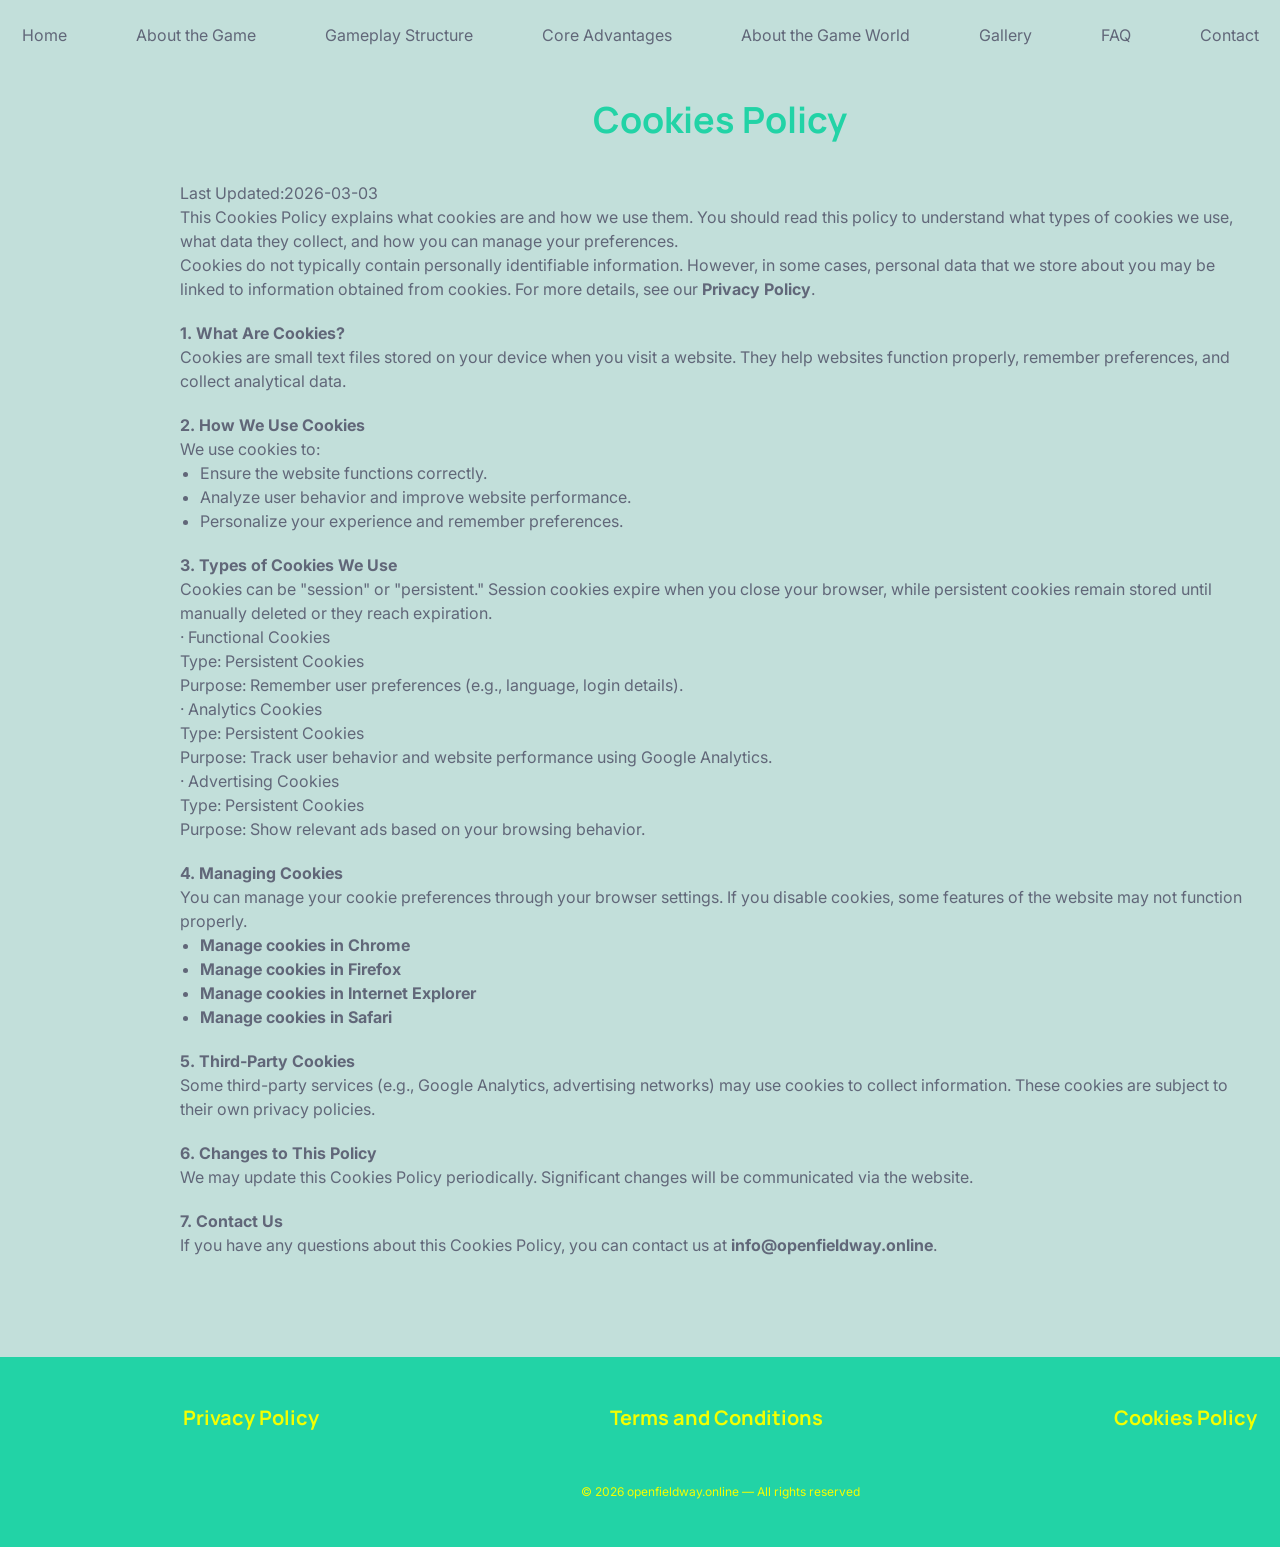
<file: cookies.html>
<!doctype html>
<html lang="en">
  <head>
    <meta charset="UTF-8" />
    <meta name="viewport" content="width=device-width, initial-scale=1.0" />

    <title>Cookies Policy</title>
    <link rel="icon" href="img/Image 500.png" />

    <link rel="stylesheet" type="text/css" href="slick/slick.css" />
    <link rel="stylesheet" href="css/main.css" />
  </head>

  <body>
    <header class="o-t-header">
      <div class="o-t-header-background"></div>
      <nav class="o-t-navigation">
        <ul class="o-t-navigation-list">
          <li class="o-t-navigation-item">
            <a href="/" class="o-t-navigation-link">Home</a>
          </li>
          <li class="o-t-navigation-item">
            <a href="/#about" class="o-t-navigation-link">About the Game</a>
          </li>
          <li class="o-t-navigation-item">
            <a href="/#why" class="o-t-navigation-link">Gameplay Structure</a>
          </li>
          <li class="o-t-navigation-item">
            <a href="/#uniqueness" class="o-t-navigation-link"
              >Core Advantages</a
            >
          </li>

          <li class="o-t-navigation-item">
            <a href="/#how" class="o-t-navigation-link">About the Game World</a>
          </li>

          <li class="o-t-navigation-item">
            <a href="/#gallery" class="o-t-navigation-link">Gallery</a>
          </li>
          <li class="o-t-navigation-item">
            <a href="/#faq" class="o-t-navigation-link">FAQ</a>
          </li>

          <li class="o-t-navigation-item">
            <a href="/#features" class="o-t-navigation-link">Contact</a>
          </li>
        </ul>

        <div class="o-t-header-button-wrapper">
          <a href="/" class="o-t-policy-terms-header-icon-menu"> </a>

          <button type="button" class="o-t-header-icon-button" data-menu-button>
            <svg
              class="o-t-header-icon o-t-header-icon-menu"
              width="48"
              height="48"
              viewBox="0 0 48 48"
              fill="none"
              xmlns="http://www.w3.org/2000/svg"
            >
              <path
                d="M6 36V33H42V36H6ZM6 25.5V22.5H42V25.5H6ZM6 15V12H42V15H6Z"
                fill="#616779"
              />
            </svg>

            <svg
              class="o-t-header-icon o-t-header-icon-close"
              width="48"
              height="48"
              viewBox="0 0 48 48"
              fill="none"
              xmlns="http://www.w3.org/2000/svg"
            >
              <path
                d="M12.8 38L10 35.2L21.2 24L10 12.8L12.8 10L24 21.2L35.2 10L38 12.8L26.8 24L38 35.2L35.2 38L24 26.8L12.8 38Z"
                fill="#22D3A6"
              />
            </svg>
          </button>
        </div>
      </nav>
    </header>

    <main>
      <section>
        <div class="o-t-policy-terms-container">
          <h1>Cookies Policy</h1>

          <p>Last Updated:2026-03-03</p>

          <p>
            This Cookies Policy explains what cookies are and how we use them.
            You should read this policy to understand what types of cookies we
            use, what data they collect, and how you can manage your
            preferences. <br />
            Cookies do not typically contain personally identifiable
            information. However, in some cases, personal data that we store
            about you may be linked to information obtained from cookies. For
            more details, see our
            <a class="o-t-email-link" href="/policy.html">Privacy Policy</a>.
          </p>

          <h2>1. What Are Cookies?</h2>

          <p>
            Cookies are small text files stored on your device when you visit a
            website. They help websites function properly, remember preferences,
            and collect analytical data.
          </p>
          <h2>2. How We Use Cookies</h2>
          <p>We use cookies to:</p>
          <ul>
            <li>Ensure the website functions correctly.</li>
            <li>Analyze user behavior and improve website performance.</li>
            <li>Personalize your experience and remember preferences.</li>
          </ul>
          <h2>3. Types of Cookies We Use</h2>

          <p>
            Cookies can be "session" or "persistent." Session cookies expire
            when you close your browser, while persistent cookies remain stored
            until manually deleted or they reach expiration.
          </p>

          <p>· Functional Cookies</p>
          <p>Type: Persistent Cookies</p>
          <p>
            Purpose: Remember user preferences (e.g., language, login details).
          </p>

          <p>· Analytics Cookies</p>
          <p>Type: Persistent Cookies</p>
          <p>
            Purpose: Track user behavior and website performance using Google
            Analytics.
          </p>

          <p>· Advertising Cookies</p>
          <p>Type: Persistent Cookies</p>
          <p>Purpose: Show relevant ads based on your browsing behavior.</p>

          <h2>4. Managing Cookies</h2>
          <p>
            You can manage your cookie preferences through your browser
            settings. If you disable cookies, some features of the website may
            not function properly.
          </p>
          <ul>
            <li>
              <a
                class="o-t-email-link"
                href="https://support.google.com/accounts/answer/32050"
                target="_blank"
                rel=""
                >Manage cookies in Chrome
              </a>
            </li>

            <li>
              <a
                class="o-t-email-link"
                href="https://support.mozilla.org/en-US/kb/clear-cookies-and-site-data-firefox?redirectslug=delete-cookies-remove-info-websites-stored&redirectlocale=en-US"
                target="_blank"
                rel=""
              >
                Manage cookies in Firefox
              </a>
            </li>
            <li>
              <a
                class="o-t-email-link"
                href="https://support.microsoft.com/uk-ua/topic/%D0%B2%D0%B8%D0%B4%D0%B0%D0%BB%D0%B5%D0%BD%D0%BD%D1%8F-%D1%84%D0%B0%D0%B9%D0%BB%D1%96%D0%B2-cookie-%D0%B2-%D0%B1%D1%80%D0%B0%D1%83%D0%B7%D0%B5%D1%80%D1%96-internet-explorer-bca9446f-d873-78de-77ba-d42645fa52fc"
                target="_blank"
                rel=""
              >
                Manage cookies in Internet Explorer
              </a>
            </li>
            <li>
              <a
                class="o-t-email-link"
                href="https://support.apple.com/uk-ua/guide/safari/sfri11471/mac"
                target="_blank"
                rel=""
              >
                Manage cookies in Safari
              </a>
            </li>
          </ul>
          <h2>5. Third-Party Cookies</h2>
          <p>
            Some third-party services (e.g., Google Analytics, advertising
            networks) may use cookies to collect information. These cookies are
            subject to their own privacy policies.
          </p>
          <h2>6. Changes to This Policy</h2>
          <p>
            We may update this Cookies Policy periodically. Significant changes
            will be communicated via the website.
          </p>

          <h2>7. Contact Us</h2>
          <p>
            If you have any questions about this Cookies Policy, you can contact
            us at
            <a class="o-t-email-link" href="mailto:info@openfieldway.online"
              >info@openfieldway.online</a
            >.
          </p>
        </div>
      </section>
    </main>
    <footer class="o-t-footer" style="margin: auto; background: #22d3a6">
      <div class="o-t-footer-container">
        <div class="o-t-footer-wrapper">
          <a class="o-t-footer-text" href="/policy.html">Privacy Policy</a>
          <a class="o-t-footer-text" href="/terms.html"
            >Terms and Conditions
          </a>
          <a class="o-t-footer-text" href="/cookies.html">Cookies Policy</a>
        </div>
        <p class="o-t-footer-copyright">
          © 2026 openfieldway.online — All rights reserved
        </p>
      </div>
    </footer>
    <script src="js/mobile-menu.js"></script>
  </body>
</html>
</file>
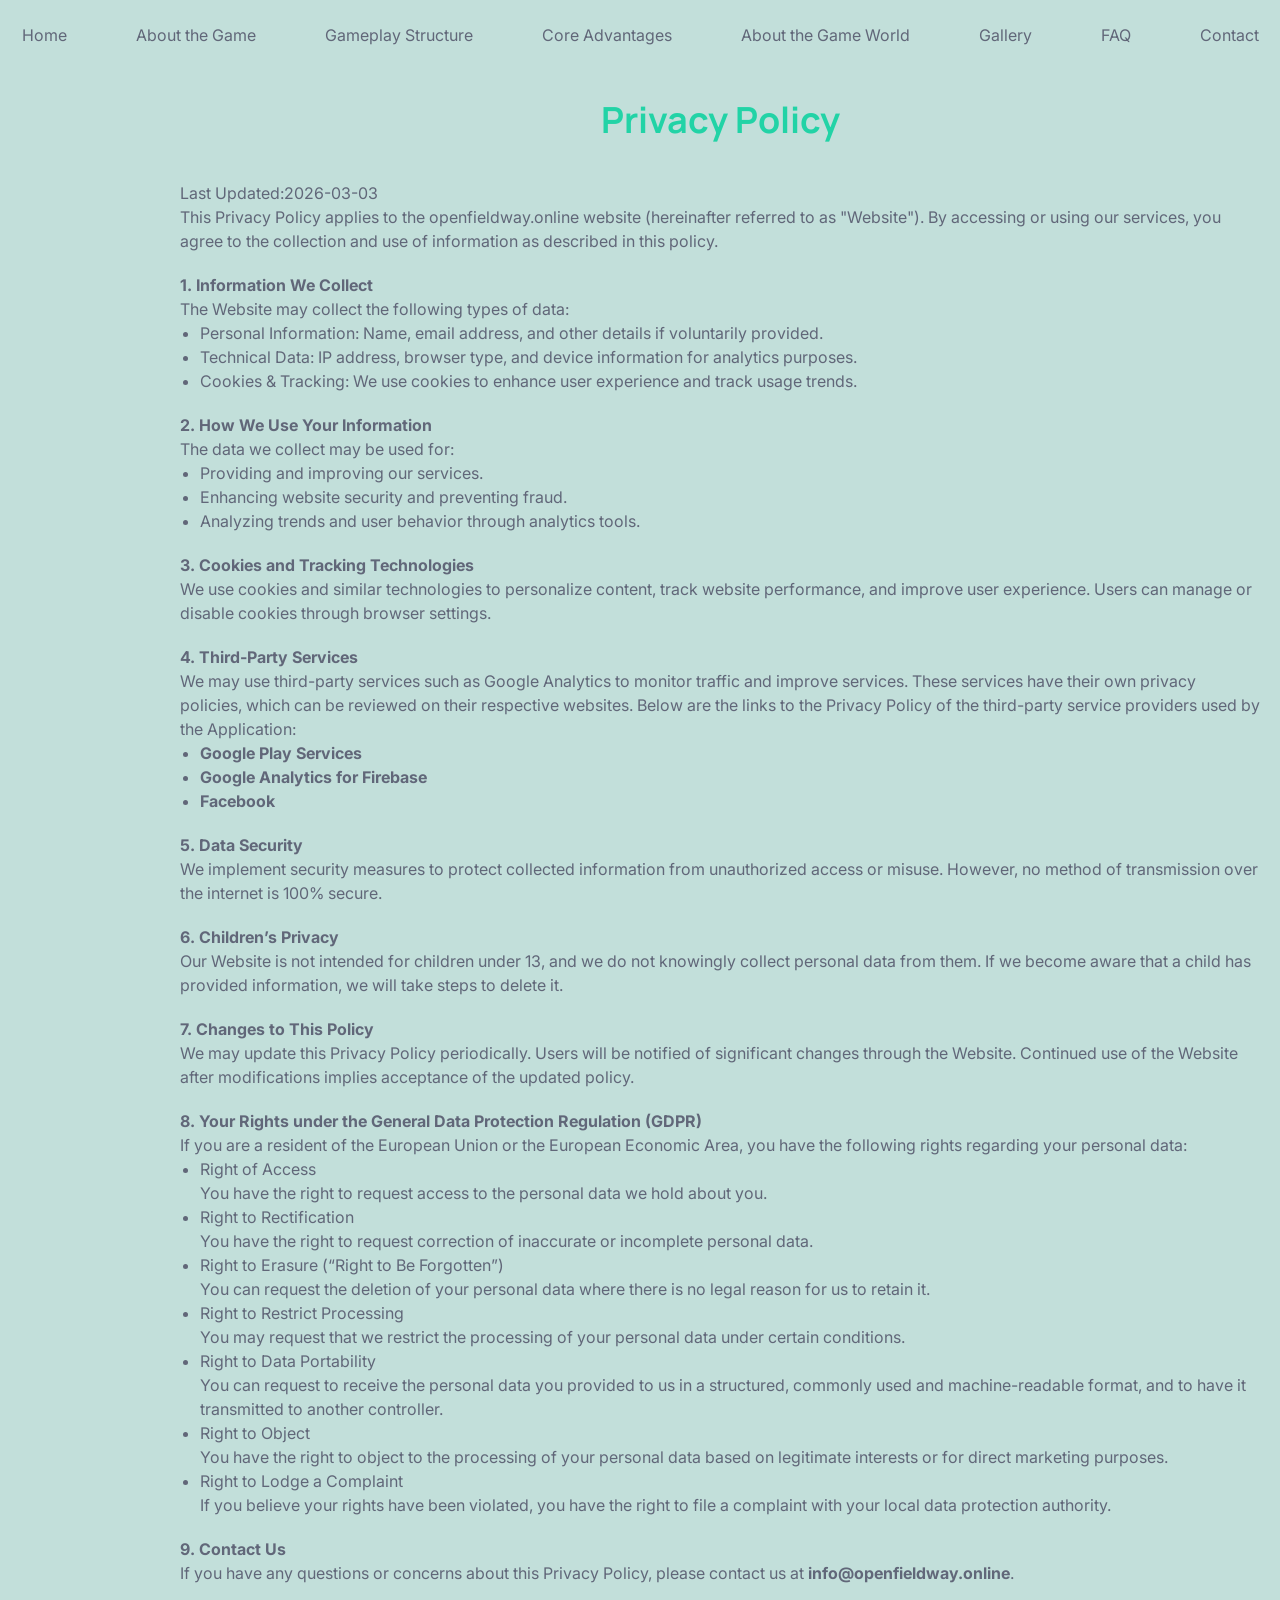
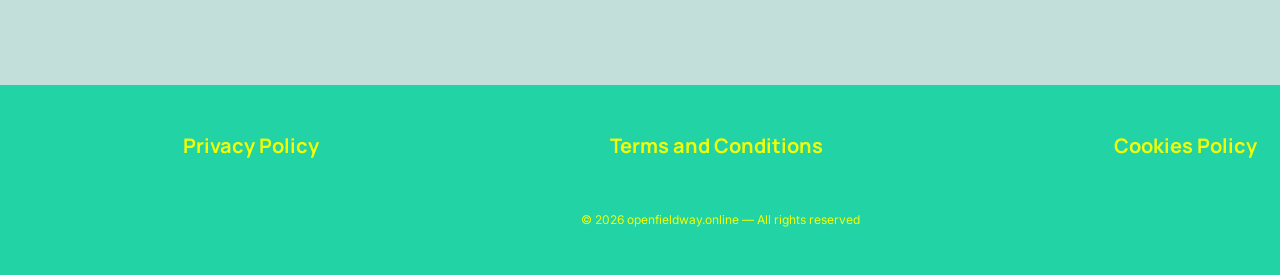
<file: policy.html>
<!doctype html>
<html lang="en">
  <head>
    <meta charset="UTF-8" />
    <meta name="viewport" content="width=device-width, initial-scale=1.0" />

    <title>Privacy Policy</title>
    <link rel="icon" href="img/Image 500.png" />

    <link rel="stylesheet" type="text/css" href="slick/slick.css" />
    <link rel="stylesheet" href="css/main.css" />
  </head>

  <body>
    <header class="o-t-header">
      <div class="o-t-header-background"></div>
      <nav class="o-t-navigation">
        <ul class="o-t-navigation-list">
          <li class="o-t-navigation-item">
            <a href="/" class="o-t-navigation-link">Home</a>
          </li>
          <li class="o-t-navigation-item">
            <a href="/#about" class="o-t-navigation-link">About the Game</a>
          </li>
          <li class="o-t-navigation-item">
            <a href="/#why" class="o-t-navigation-link">Gameplay Structure</a>
          </li>
          <li class="o-t-navigation-item">
            <a href="/#uniqueness" class="o-t-navigation-link"
              >Core Advantages</a
            >
          </li>

          <li class="o-t-navigation-item">
            <a href="/#how" class="o-t-navigation-link">About the Game World</a>
          </li>

          <li class="o-t-navigation-item">
            <a href="/#gallery" class="o-t-navigation-link">Gallery</a>
          </li>
          <li class="o-t-navigation-item">
            <a href="/#faq" class="o-t-navigation-link">FAQ</a>
          </li>

          <li class="o-t-navigation-item">
            <a href="/#features" class="o-t-navigation-link">Contact</a>
          </li>
        </ul>

        <div class="o-t-header-button-wrapper">
          <a href="/" class="o-t-policy-terms-header-icon-menu"> </a>

          <button type="button" class="o-t-header-icon-button" data-menu-button>
            <svg
              class="o-t-header-icon o-t-header-icon-menu"
              width="48"
              height="48"
              viewBox="0 0 48 48"
              fill="none"
              xmlns="http://www.w3.org/2000/svg"
            >
              <path
                d="M6 36V33H42V36H6ZM6 25.5V22.5H42V25.5H6ZM6 15V12H42V15H6Z"
                fill="#616779"
              />
            </svg>

            <svg
              class="o-t-header-icon o-t-header-icon-close"
              width="48"
              height="48"
              viewBox="0 0 48 48"
              fill="none"
              xmlns="http://www.w3.org/2000/svg"
            >
              <path
                d="M12.8 38L10 35.2L21.2 24L10 12.8L12.8 10L24 21.2L35.2 10L38 12.8L26.8 24L38 35.2L35.2 38L24 26.8L12.8 38Z"
                fill="#22D3A6"
              />
            </svg>
          </button>
        </div>
      </nav>
    </header>

    <main>
      <section>
        <div class="o-t-policy-terms-container">
          <h1>Privacy Policy</h1>

          <p>Last Updated:2026-03-03</p>
          <p>
            This Privacy Policy applies to the openfieldway.online website
            (hereinafter referred to as "Website"). By accessing or using our
            services, you agree to the collection and use of information as
            described in this policy.
          </p>
          <h2>1. Information We Collect</h2>
          <p>The Website may collect the following types of data:</p>

          <ul>
            <li>
              Personal Information: Name, email address, and other details if
              voluntarily provided.
            </li>
            <li>
              Technical Data: IP address, browser type, and device information
              for analytics purposes.
            </li>
            <li>
              Cookies & Tracking: We use cookies to enhance user experience and
              track usage trends.
            </li>
          </ul>
          <h2>2. How We Use Your Information</h2>
          <p>The data we collect may be used for:</p>
          <ul>
            <li>Providing and improving our services.</li>
            <li>Enhancing website security and preventing fraud.</li>
            <li>Analyzing trends and user behavior through analytics tools.</li>
          </ul>
          <h2>3. Cookies and Tracking Technologies</h2>
          <p>
            We use cookies and similar technologies to personalize content,
            track website performance, and improve user experience. Users can
            manage or disable cookies through browser settings.
          </p>
          <h2>4. Third-Party Services</h2>
          <p>
            We may use third-party services such as Google Analytics to monitor
            traffic and improve services. These services have their own privacy
            policies, which can be reviewed on their respective websites. Below
            are the links to the Privacy Policy of the third-party service
            providers used by the Application:
          </p>
          <ul>
            <li>
              <a
                class="o-t-email-link"
                href="https://policies.google.com/privacy"
                target="_blank"
                rel=""
                >Google Play Services
              </a>
            </li>
            <li>
              <a
                class="o-t-email-link"
                href="https://firebase.google.com/support/privacy"
                target="_blank"
                rel=""
                >Google Analytics for Firebase
              </a>
            </li>
            <li>
              <a
                class="o-t-email-link"
                href="https://www.facebook.com/about/privacy/update/printable"
                target="_blank"
                rel=""
                >Facebook
              </a>
            </li>
          </ul>
          <h2>5. Data Security</h2>

          <p>
            We implement security measures to protect collected information from
            unauthorized access or misuse. However, no method of transmission
            over the internet is 100% secure.
          </p>

          <h2>6. Children’s Privacy</h2>
          <p>
            Our Website is not intended for children under 13, and we do not
            knowingly collect personal data from them. If we become aware that a
            child has provided information, we will take steps to delete it.
          </p>

          <h2>7. Changes to This Policy</h2>
          <p>
            We may update this Privacy Policy periodically. Users will be
            notified of significant changes through the Website. Continued use
            of the Website after modifications implies acceptance of the updated
            policy.
          </p>
          <h2>
            8. Your Rights under the General Data Protection Regulation (GDPR)
          </h2>
          <p>
            If you are a resident of the European Union or the European Economic
            Area, you have the following rights regarding your personal data:
          </p>
          <ul>
            <li>
              Right of Access <br />
              You have the right to request access to the personal data we hold
              about you.
            </li>
            <li>
              Right to Rectification <br />
              You have the right to request correction of inaccurate or
              incomplete personal data.
            </li>
            <li>
              Right to Erasure (“Right to Be Forgotten”) <br />
              You can request the deletion of your personal data where there is
              no legal reason for us to retain it.
            </li>
            <li>
              Right to Restrict Processing <br />
              You may request that we restrict the processing of your personal
              data under certain conditions.
            </li>
            <li>
              Right to Data Portability <br />You can request to receive the
              personal data you provided to us in a structured, commonly used
              and machine-readable format, and to have it transmitted to another
              controller.
            </li>
            <li>
              Right to Object <br />
              You have the right to object to the processing of your personal
              data based on legitimate interests or for direct marketing
              purposes.
            </li>
            <li>
              Right to Lodge a Complaint <br />
              If you believe your rights have been violated, you have the right
              to file a complaint with your local data protection authority.
            </li>
          </ul>

          <h2>9. Contact Us</h2>

          <p>
            If you have any questions or concerns about this Privacy Policy,
            please contact us at
            <a class="o-t-email-link" href="mailto:info@openfieldway.online"
              >info@openfieldway.online</a
            >.
          </p>
        </div>
      </section>
    </main>

    <footer class="o-t-footer" style="margin: auto; background: #22d3a6">
      <div class="o-t-footer-container">
        <div class="o-t-footer-wrapper">
          <a class="o-t-footer-text" href="/policy.html">Privacy Policy</a>
          <a class="o-t-footer-text" href="/terms.html"
            >Terms and Conditions
          </a>
          <a class="o-t-footer-text" href="/cookies.html">Cookies Policy</a>
        </div>
        <p class="o-t-footer-copyright">
          © 2026 openfieldway.online — All rights reserved
        </p>
      </div>
    </footer>
    <script src="js/mobile-menu.js"></script>
  </body>
</html>
</file>
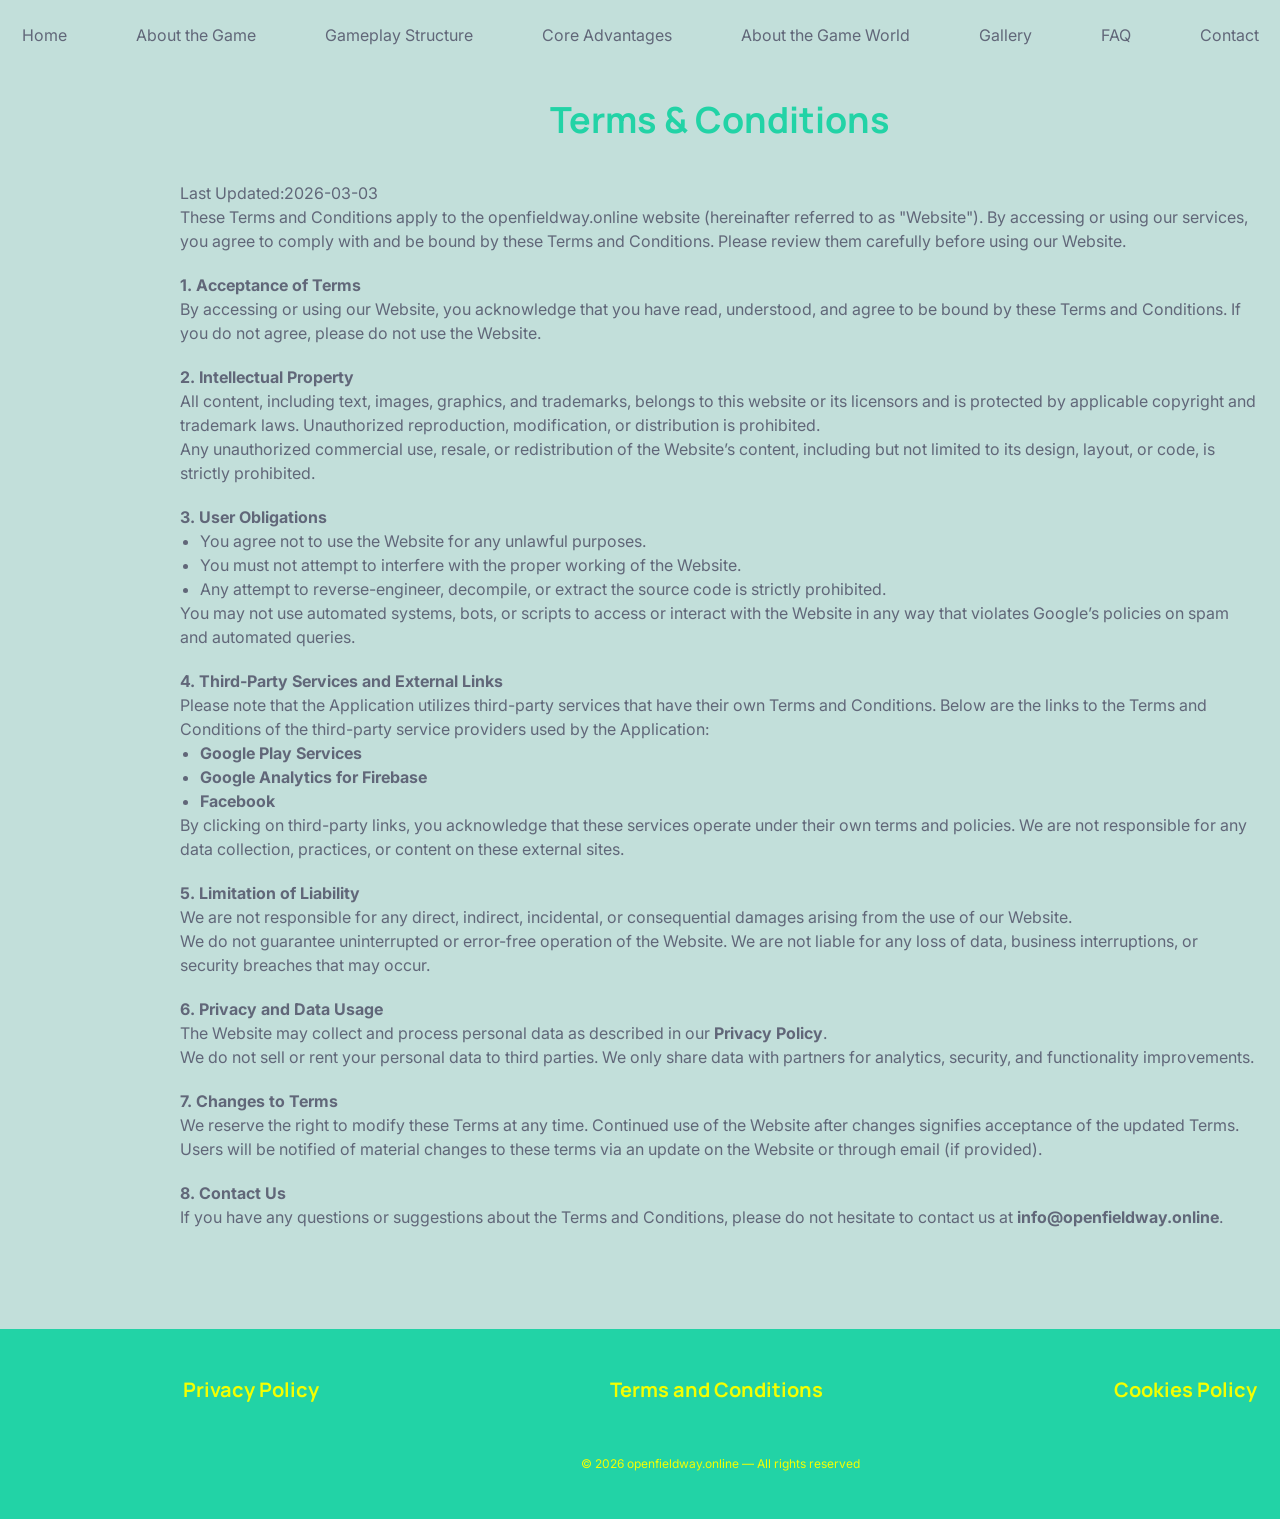
<file: terms.html>
<!doctype html>
<html lang="en">
  <head>
    <meta charset="UTF-8" />
    <meta name="viewport" content="width=device-width, initial-scale=1.0" />

    <title>Terms and Conditions</title>
    <link rel="icon" href="img/Image 500.png" />

    <link rel="stylesheet" type="text/css" href="slick/slick.css" />
    <link rel="stylesheet" href="css/main.css" />
  </head>

  <body>
    <header class="o-t-header">
      <div class="o-t-header-background"></div>
      <nav class="o-t-navigation">
        <ul class="o-t-navigation-list">
          <li class="o-t-navigation-item">
            <a href="/" class="o-t-navigation-link">Home</a>
          </li>
          <li class="o-t-navigation-item">
            <a href="/#about" class="o-t-navigation-link">About the Game</a>
          </li>
          <li class="o-t-navigation-item">
            <a href="/#why" class="o-t-navigation-link">Gameplay Structure</a>
          </li>
          <li class="o-t-navigation-item">
            <a href="/#uniqueness" class="o-t-navigation-link"
              >Core Advantages</a
            >
          </li>

          <li class="o-t-navigation-item">
            <a href="/#how" class="o-t-navigation-link">About the Game World</a>
          </li>

          <li class="o-t-navigation-item">
            <a href="/#gallery" class="o-t-navigation-link">Gallery</a>
          </li>
          <li class="o-t-navigation-item">
            <a href="/#faq" class="o-t-navigation-link">FAQ</a>
          </li>

          <li class="o-t-navigation-item">
            <a href="/#features" class="o-t-navigation-link">Contact</a>
          </li>
        </ul>

        <div class="o-t-header-button-wrapper">
          <a href="/" class="o-t-policy-terms-header-icon-menu"> </a>

          <button type="button" class="o-t-header-icon-button" data-menu-button>
            <svg
              class="o-t-header-icon o-t-header-icon-menu"
              width="48"
              height="48"
              viewBox="0 0 48 48"
              fill="none"
              xmlns="http://www.w3.org/2000/svg"
            >
              <path
                d="M6 36V33H42V36H6ZM6 25.5V22.5H42V25.5H6ZM6 15V12H42V15H6Z"
                fill="#616779"
              />
            </svg>

            <svg
              class="o-t-header-icon o-t-header-icon-close"
              width="48"
              height="48"
              viewBox="0 0 48 48"
              fill="none"
              xmlns="http://www.w3.org/2000/svg"
            >
              <path
                d="M12.8 38L10 35.2L21.2 24L10 12.8L12.8 10L24 21.2L35.2 10L38 12.8L26.8 24L38 35.2L35.2 38L24 26.8L12.8 38Z"
                fill="#22D3A6"
              />
            </svg>
          </button>
        </div>
      </nav>
    </header>
    <main>
      <section>
        <div class="o-t-policy-terms-container">
          <h1>Terms & Conditions</h1>
          <p>Last Updated:2026-03-03</p>
          <p>
            These Terms and Conditions apply to the openfieldway.online website
            (hereinafter referred to as "Website"). By accessing or using our
            services, you agree to comply with and be bound by these Terms and
            Conditions. Please review them carefully before using our Website.
          </p>
          <h2>1. Acceptance of Terms</h2>
          <p>
            By accessing or using our Website, you acknowledge that you have
            read, understood, and agree to be bound by these Terms and
            Conditions. If you do not agree, please do not use the Website.
          </p>
          <h2>2. Intellectual Property</h2>
          <p>
            All content, including text, images, graphics, and trademarks,
            belongs to this website or its licensors and is protected by
            applicable copyright and trademark laws. Unauthorized reproduction,
            modification, or distribution is prohibited. <br />Any unauthorized
            commercial use, resale, or redistribution of the Website’s content,
            including but not limited to its design, layout, or code, is
            strictly prohibited.
          </p>
          <h2>3. User Obligations</h2>
          <ul>
            <li>You agree not to use the Website for any unlawful purposes.</li>
            <li>
              You must not attempt to interfere with the proper working of the
              Website.
            </li>
            <li>
              Any attempt to reverse-engineer, decompile, or extract the source
              code is strictly prohibited.
            </li>
          </ul>
          <p>
            You may not use automated systems, bots, or scripts to access or
            interact with the Website in any way that violates Google’s policies
            on spam and automated queries.
          </p>

          <h2>4. Third-Party Services and External Links</h2>
          <p>
            Please note that the Application utilizes third-party services that
            have their own Terms and Conditions. Below are the links to the
            Terms and Conditions of the third-party service providers used by
            the Application:
          </p>
          <ul>
            <li>
              <a
                class="o-t-email-link"
                href="https://policies.google.com/privacy"
                target="_blank"
                rel=""
                >Google Play Services
              </a>
            </li>
            <li>
              <a
                class="o-t-email-link"
                href="https://firebase.google.com/support/privacy"
                target="_blank"
                rel=""
                >Google Analytics for Firebase
              </a>
            </li>
            <li>
              <a
                class="o-t-email-link"
                href="https://www.facebook.com/about/privacy/update/printable"
                target="_blank"
                rel=""
                >Facebook
              </a>
            </li>
          </ul>

          <p>
            By clicking on third-party links, you acknowledge that these
            services operate under their own terms and policies. We are not
            responsible for any data collection, practices, or content on these
            external sites.
          </p>
          <h2>5. Limitation of Liability</h2>
          <p>
            We are not responsible for any direct, indirect, incidental, or
            consequential damages arising from the use of our Website. <br />
            We do not guarantee uninterrupted or error-free operation of the
            Website. We are not liable for any loss of data, business
            interruptions, or security breaches that may occur.
          </p>
          <h2>6. Privacy and Data Usage</h2>
          <p>
            The Website may collect and process personal data as described in
            our
            <a class="o-t-email-link" href="/policy.html">Privacy Policy</a>.
            <br />We do not sell or rent your personal data to third parties. We
            only share data with partners for analytics, security, and
            functionality improvements.
          </p>
          <h2>7. Changes to Terms</h2>
          <p>
            We reserve the right to modify these Terms at any time. Continued
            use of the Website after changes signifies acceptance of the updated
            Terms. <br />
            Users will be notified of material changes to these terms via an
            update on the Website or through email (if provided).
          </p>

          <h2>8. Contact Us</h2>
          <p>
            If you have any questions or suggestions about the Terms and
            Conditions, please do not hesitate to contact us at

            <a class="o-t-email-link" href="mailto:info@openfieldway.online"
              >info@openfieldway.online</a
            >.
          </p>
        </div>
      </section>
    </main>
    <footer class="o-t-footer" style="margin: auto; background: #22d3a6">
      <div class="o-t-footer-container">
        <div class="o-t-footer-wrapper">
          <a class="o-t-footer-text" href="/policy.html">Privacy Policy</a>
          <a class="o-t-footer-text" href="/terms.html"
            >Terms and Conditions
          </a>
          <a class="o-t-footer-text" href="/cookies.html">Cookies Policy</a>
        </div>
        <p class="o-t-footer-copyright">
          © 2026 openfieldway.online — All rights reserved
        </p>
      </div>
    </footer>
    <script src="js/mobile-menu.js"></script>
  </body>
</html>
</file>
<file: css/main.css>
@import url("https://fonts.googleapis.com/css2?family=Inter:ital,opsz,wght@0,14..32,100..900;1,14..32,100..900&family=Manrope:wght@200..800&display=swap");

*,
*::before,
*::after {
  box-sizing: border-box;
}
html {
  scroll-behavior: smooth;
}

body {
  margin: 0;
  background: #c2dfda;

  color: #616779;
}

h1,
h2,
h3,
h4,
h5,
h6,
p {
  margin: 0;
}

ul,
ol {
  margin: 0;
  padding: 0;
  list-style: none;
}
dl,
dt,
dd {
  margin: 0;
  padding: 0;
}
img {
  display: block;
  height: auto;
}
figure {
  margin: 0;
  padding: 0;
  border: 0;
}
.list {
  list-style: none;
}

button,
a {
  cursor: pointer;
}

.button:hover {
  scale: 120%;
}

.o-t-header.is-open .o-t-header-background {
  left: 0;
}
.o-t-header-button-wrapper {
  margin-left: auto;
}
.o-t-header-icon {
  display: none;
}

.o-t-header-icon-button {
  display: -webkit-box;
  display: -ms-flexbox;
  display: flex;
  background-color: transparent;
  border: none;
  border-radius: 50%;
}
.o-t-navigation-list.is-open {
  right: 0;
}
.o-t-header-icon-menu {
  display: block;
}

.o-t-header-icon-button.is-open .o-t-header-icon-menu {
  display: none;
}

.o-t-header-icon-button.is-open .o-t-header-icon-close {
  display: block;
}

.o-t-header {
  position: fixed;
  width: 100%;
  z-index: 5;
  transition: background-color 0.3s ease;
  background: transparent;
  display: flex;
  height: auto;
  background: transparent;
}

.o-t-header-background {
  position: absolute;
  top: 0;
  right: 0;
  bottom: 0;
  left: 100%;
  z-index: -1;
  transition: left 0.3s ease;
  background: #d3efea;
}
.o-t-header.is-open .o-t-header-background {
  left: 0;
}
.o-t-header-button-wrapper {
  margin-right: auto;
  display: flex;
  align-items: center;
  justify-content: space-between;
}

.o-t-header-icon-menu {
  display: block;
}

.o-t-header-icon-button.is-open .o-t-header-icon-menu {
  display: none;
}

.o-t-header-icon-button.is-open .o-t-header-icon-close {
  display: block;
}

.o-t-navigation {
  display: -ms-flexbox;
  -webkit-box-orient: vertical;
  -webkit-box-direction: normal;
  -ms-flex-direction: column;
  flex-direction: column;
  -webkit-box-align: center;
  -ms-flex-align: center;
  align-items: center;
  -webkit-box-flex: 1;
  -ms-flex: 1;
  flex: 1;
  padding: 42px 42px 0 0;
  position: relative;
}

.o-t-navigation-list {
  display: flex;
  flex-direction: column;
  align-items: start;
  position: absolute;
  top: 100%;
  right: -100%;
  width: 100%;
  height: auto;
  transition: 0.3s;
  z-index: 999;
  padding: 95px 0px 95px 121px;

  gap: 34px;
  background: #d3efea;
}

.o-t-navigation-list.is-open {
  right: 0;
}

.o-t-navigation-link {
  transition: all 0.3s ease-in-out;
  text-decoration: none;
  font-family: Inter;
  font-weight: 400;
  font-style: Regular;
  font-size: 16px;
  leading-trim: NONE;
  line-height: 150%;
  letter-spacing: 0%;
  color: #616779;
}

.o-t-navigation-link:hover,
.o-t-navigatioт-link:focus {
  color: #22d3a6;
}

.o-t-header.is-open {
  background-color: transparent;
}

.o-t-navigation-img {
  display: none;
}

@media screen and (min-width: 1209px) {
  .o-t-navigation-img {
    display: block;
  }
  .o-t-policy-terms-header-icon-menu {
    display: none;
  }
  .o-t-header-button-wrapper {
    display: none;
  }
  .o-t-header {
    width: 100%;
    height: 70px;
    padding: 0;
    display: flex;
    align-items: center;
    justify-content: center;
    z-index: 1000;
  }

  .o-t-header-icon-button {
    display: none;
  }
  .o-t-navigation {
    display: flex;
    flex-direction: row;
    flex: 1;
    padding: 0;
    width: 1440px;
    padding: 0 0px;
    margin: auto;
  }

  .o-t-navigation-list {
    background-color: transparent;
    flex-direction: row;
    display: flex;
    position: static;
    width: 1440px;
    margin: auto;
    padding-block: 0;
    flex: 1;
    gap: 69px;
    height: 0px;
    display: flex;
    justify-content: center;
    align-items: center;
    justify-content: center;
    padding: 0;
  }

  .o-t-navigation-link {
    font-family: Inter;
    font-weight: 400;
    font-style: Regular;
    font-size: 16px;
    leading-trim: NONE;
    line-height: 150%;
    letter-spacing: 0%;
  }

  .o-t-navigation-link:hover,
  .o-t-navigation-link:focus {
  }

  .o-t-navigation-item-desk {
    display: none;
  }
}

.o-t-home {
  width: 375px;
  height: 800px;
  background-repeat: no-repeat;
  background-size: cover;
  background-position: center;
  background-image: url("/img/Home\ mobile.png");
  margin: auto;
  padding: 132px 20px;
}

.o-t-home-title-img {
  width: 335px;
}

@media screen and (min-width: 1209px) {
  .o-t-home {
    width: auto;
    height: 823px;
    background-image: url("/img/Home.png");
    padding: 218px 80px;
  }

  .o-t-home-title-img {
    width: 738px;
  }
}

.o-t-about-container {
  width: 375px;
  padding: 80px 19px 0px;
  margin: auto;
}
.o-t-about-title {
  font-family: Manrope;
  font-weight: 700;
  font-style: Bold;
  font-size: 36px;
  leading-trim: NONE;
  line-height: 150%;
  letter-spacing: 0%;
  text-align: center;
  color: #22d3a6;
}
.o-t-about-text {
  font-family: Inter;
  font-weight: 400;
  font-style: Regular;
  font-size: 16px;
  leading-trim: NONE;
  line-height: 150%;
  letter-spacing: 0%;
  text-align: center;

  padding-top: 28px;
}

.o-t-about-text-bold {
  font-family: Inter;
  font-weight: 700;
  font-style: Bold;
  font-size: 16px;
  leading-trim: NONE;
  line-height: 150%;
  letter-spacing: 0%;
  text-align: center;
}

@media screen and (min-width: 1209px) {
  .o-t-about-container {
    width: 1440px;
    padding: 150px 300px 0;
  }
  .o-t-about-title {
    font-family: Manrope;
    font-weight: 700;
    font-style: Bold;
    font-size: 36px;
    leading-trim: NONE;
    line-height: 150%;
    letter-spacing: 0%;
    text-align: center;
  }
  .o-t-about-text {
    font-family: Inter;
    font-weight: 400;
    font-style: Regular;
    font-size: 16px;
    leading-trim: NONE;
    line-height: 150%;
    letter-spacing: 0%;
    text-align: center;

    padding-top: 28px;
  }

  .o-t-about-text-bold {
    font-family: Inter;
    font-weight: 700;
    font-style: Bold;
    font-size: 16px;
    leading-trim: NONE;
    line-height: 150%;
    letter-spacing: 0%;
    text-align: center;
  }
}

.o-t-why-container {
  width: 375px;
  margin: auto;
  padding: 80px 20px 0;
}
.o-t-why-list {
  padding-top: 28px;
}
.o-t-why-lists {
  display: none;
}
.o-t-why-item {
  background: #d3efea;
  width: 197px;
  height: 298px;
  border-radius: 28px;
  padding: 16px 10px;
  margin: 0 10px;
}
.o-t-why-item-two {
  border: 2px dashed #f4ff00;
  display: flex;
  flex-direction: column;
  align-items: center;
  width: 177px;
  height: 266px;
  gap: 5px;
  border-radius: 18px;
  padding: 12px;
  border-width: 2px;
  border-style: dashed;
}
.o-t-why-img {
  width: 153px;
  border-radius: 6px;
}

.o-t-why-text {
  font-family: Inter;
  font-weight: 400;
  font-style: Regular;
  font-size: 16px;
  leading-trim: NONE;
  line-height: 150%;
  letter-spacing: 0%;
  text-align: center;
}

@media screen and (min-width: 1209px) {
  .o-t-why-container {
    width: 1440px;
    padding: 150px 80px 0;
  }

  .o-t-why-list {
    display: none;
  }
  .o-t-why-lists {
    display: flex;
    gap: 20px;
    padding-top: 34px;
  }
  .o-t-why-item {
    margin: 0;
  }
}
.o-t-uniqueness {
  margin: auto;
  width: 375px;
}
.o-t-uniqueness-container {
  padding: 80px 20px 0;
}
.o-t-uniqueness-list {
  padding-top: 28px;
  display: flex;
  flex-direction: column;
  gap: 8px;
}
.o-t-uniqueness-item {
  display: flex;
  align-items: center;
  gap: 7px;
}
.o-t-uniqueness-img {
  width: 32px;
}

.o-t-uniqueness-text {
  font-family: Inter;
  font-weight: 400;
  font-style: Regular;
  font-size: 12px;
  leading-trim: NONE;
  line-height: 100%;
  letter-spacing: 0%;
}
.o-t-uniqueness-text-bold {
  font-family: Manrope;
  font-weight: 700;
  font-style: Bold;
  font-size: 20px;
  leading-trim: NONE;
  line-height: 150%;
  letter-spacing: 0%;
  text-align: center;
  padding-top: 16px;
}

@media screen and (min-width: 1209px) {
  .o-t-uniqueness {
    width: auto;
    padding: 150px 0 0 0;
  }
  .o-t-uniqueness-container {
    margin: auto;

    height: 477px;
    background-image: url("/img/Advantages.png");

    padding: 0 459px;
  }
  .o-t-uniqueness-list {
    padding-left: 159px;
    padding-top: 34px;
  }
}
.o-t-how {
  padding-top: 80px;
}
.o-t-how-container {
  margin: auto;
  width: 375px;
  height: 615px;
  background-repeat: no-repeat;
  background-size: cover;
  background-position: center;
  background-image: url("/img/3\ \(1\).png");
  padding: 0px 20px 0;
}

.o-t-how-text {
  font-family: Inter;
  font-weight: 400;
  font-style: Regular;
  font-size: 16px;
  leading-trim: NONE;
  line-height: 150%;
  letter-spacing: 0%;
  text-align: center;
  padding-top: 312px;
}

@media screen and (min-width: 1209px) {
  .o-t-how {
    padding-top: 150px;
  }
  .o-t-how-container {
    margin: auto;
    width: 1440px;
    height: 426px;
    background-image: url("/img/3\ \(2\).png");
    padding: 0px 188px 0;
  }

  .o-t-how-text {
    font-family: Manrope;
    font-weight: 700;
    font-style: Bold;
    font-size: 20px;
    leading-trim: NONE;
    line-height: 150%;
    letter-spacing: 0%;
    text-align: left;
    padding-top: 124px;
    width: 630px;
  }
}

.o-t-faq-container {
  padding: 80px 20px 0px;
  width: 375px;
  margin: auto;
}
.o-t-faq-list {
  padding-top: 28px;
  display: flex;
  flex-direction: column;
  gap: 12px;
}

.o-t-faq-item {
  padding: 8px 6px;
  border-bottom: 1px solid #22d3a6;
}

.o-t-faq-question {
  display: flex;
  justify-content: space-between;
  align-items: start;
  font-family: Manrope;
  font-weight: 700;
  font-style: Bold;
  font-size: 20px;
  leading-trim: NONE;
  line-height: 150%;
  letter-spacing: 0%;
  color: #22d3a6;
}

.o-t-faq-answer {
  font-family: Inter;
  font-weight: 400;
  font-style: Regular;
  font-size: 16px;
  leading-trim: NONE;
  line-height: 150%;
  letter-spacing: 0%;
}
.o-t-toggle-button {
  background: none;
  border: none;
  cursor: pointer;
}

.o-t-toggle-button img {
  transition: transform 0.3s ease;
  width: 20px;
}
.o-t-faq-answer {
  max-height: 0;
  overflow: hidden;
  transition:
    max-height 0.4s ease,
    opacity 0.4s ease;
  opacity: 0;
}

.o-t-faq-answer.open {
  max-height: 200px;
  opacity: 1;
  padding-top: 16px;
}

.o-t-toggle-button img.rotated {
  transform: rotate(270deg);
}
@media screen and (min-width: 1209px) {
  .o-t-faq-container {
    padding: 150px 405px 0;
    width: 1440px;
    margin: auto;
  }
  .o-t-faq-list {
    padding-top: 28px;
    display: flex;
    flex-direction: column;
    gap: 12px;
  }

  .o-t-faq-item {
    padding: 8px 6px;
    border-bottom: 1px solid #22d3a6;
  }
}

.o-t-gallery-container {
  width: 375px;
  margin: auto;
  padding: 80px 20px 0px;
}
.o-t-gallery-list {
  width: auto;
  padding-top: 28px;
}
.o-t-gallery-lists {
  display: none;
}
.o-t-gallery-item {
  width: 335px;
  height: 191px;
  angle: 0 deg;
  opacity: 1;
  border-radius: 18px;

  overflow: hidden;
  position: relative;
  margin: 0 10px;
}

.o-t-gallery-image {
  width: 100%;
  height: 100%;
  object-fit: cover;
  object-position: center;
}

@media screen and (min-width: 1209px) {
  .o-t-gallery-container {
    width: 1440px;
    margin: auto;
    padding: 150px 80px 0px;
  }

  .o-t-gallery-list {
    display: none;
  }
  .o-t-gallery-lists {
    display: flex;
    flex-wrap: wrap;
    gap: 20px;
    padding-top: 35px;
  }
  .o-t-gallery-item {
    width: 413px;
    height: 236px;
    margin: 0;
    border-radius: 18px;
  }
}

.o-t-features-container {
  width: 375px;
  margin: auto;
  padding: 80px 16px;
}

.o-t-features-text {
  font-family: Manrope;
  font-weight: 700;
  font-style: Bold;
  font-size: 20px;
  leading-trim: NONE;
  line-height: 150%;
  letter-spacing: 0%;

  text-align: center;
  color: #616779;
  text-decoration: none;
}
.o-t-features-texts {
  padding-top: 32px;
}
@media screen and (min-width: 1209px) {
  .o-t-features-container {
    width: 1440px;
    margin: auto;
    padding: 150px;
  }

  .o-t-features-texts {
    padding-top: 34px;
    text-align: center;
  }
}

.o-t-policy-terms-container {
  padding: 126px 20px 80px;
  width: 375px;
  margin: auto;
  font-family: Inter;
  font-weight: 400;
  font-style: Regular;
  font-size: 16px;
  leading-trim: NONE;
  line-height: 150%;
  letter-spacing: 0%;
}

.o-t-policy-terms-container h1 {
  color: #22d3a6;
  font-family: Manrope;
  font-weight: 700;
  font-style: Bold;
  font-size: 36px;
  leading-trim: NONE;
  line-height: 150%;
  letter-spacing: 0%;
  text-align: center;

  margin-bottom: 32px;
}
.o-t-policy-terms-container h2 {
  margin-top: 20px;
  font-family: Inter;
  font-weight: 700;
  font-style: Bold;
  font-size: 16px;
  leading-trim: NONE;
  line-height: 150%;
  letter-spacing: 0%;
}
.o-t-policy-terms-container ul {
  list-style-type: disc;
  margin-left: 20px;
}

.o-t-email-link {
  color: inherit;
  text-decoration: none;
  font-family: Inter;
  font-weight: 700;
  font-style: Bold;
  font-size: 16px;
  leading-trim: NONE;
  line-height: 150%;
  letter-spacing: 0%;
}
@media screen and (min-width: 1209px) {
  .o-t-policy-terms-container {
    padding: 93px 180px 100px;
    width: 1440px;
    font-family: Inter;
    font-weight: 400;
    font-style: Regular;
    font-size: 16px;
    leading-trim: NONE;
    line-height: 150%;
    letter-spacing: 0%;
  }
  .o-t-policy-terms-container h1 {
    margin-bottom: 34px;
    font-family: Manrope;
    font-weight: 700;
    font-style: Bold;
    font-size: 36px;
    leading-trim: NONE;
    line-height: 150%;
    letter-spacing: 0%;
    text-align: center;
  }
  .o-t-policy-terms-container h2 {
    font-family: Inter;
    font-weight: 700;
    font-style: Bold;
    font-size: 16px;
    leading-trim: NONE;
    line-height: 150%;
    letter-spacing: 0%;
  }
}

.o-t-footer-container {
  width: 375px;
  background: #22d3a6;

  padding: 33px 20px;
  margin: auto;
  display: flex;
  flex-direction: column;

  gap: 18px;
}

.o-t-footer-wrapper {
  display: flex;
  flex-direction: column;

  gap: 16px;
}

.o-t-footer-text {
  text-decoration: none;
  color: inherit;
  font-family: Manrope;
  font-weight: 700;
  font-style: Bold;
  font-size: 20px;
  leading-trim: NONE;
  line-height: 150%;
  letter-spacing: 0%;
  color: #f4ff00;
}

.o-t-footer-copyright {
  font-family: Inter;
  font-weight: 400;
  font-style: Regular;
  font-size: 12px;
  leading-trim: NONE;
  line-height: 150%;
  letter-spacing: 0%;
  color: #f4ff00;
}

@media screen and (min-width: 1209px) {
  .o-t-footer-container {
    width: 1440px;
    padding: 46px 180px;
    display: flex;

    justify-content: center;
    align-items: center;
    gap: 50px;
  }

  .o-t-footer-wrapper {
    display: flex;
    flex-direction: row;
    justify-content: space-between;
    gap: 291px;
  }

  .o-t-footer-text {
    font-family: Manrope;
    font-weight: 700;
    font-style: Bold;
    font-size: 20px;
    leading-trim: NONE;
    line-height: 150%;
    letter-spacing: 0%;
  }

  .o-t-footer-copyright {
    font-family: Inter;
    font-weight: 400;
    font-style: Regular;
    font-size: 12px;
    leading-trim: NONE;
    line-height: 150%;
    letter-spacing: 0%;
    text-align: center;
  }
}

.o-t-cookie-popup {
  position: fixed;
  bottom: 10px;
  width: 375px;
  padding: 38px 22px;
  background: #d3efea;
  z-index: 1000;
  display: none;
}

.o-t-cookie-popup-text-two {
  font-family: Inter;
  font-weight: 700;
  font-style: Bold;
  font-size: 16px;
  leading-trim: NONE;
  line-height: 150%;
  letter-spacing: 0%;
  text-align: center;
  vertical-align: middle;
}

.o-t-cookie-button-container {
  padding: 30px 0 0;
  margin: auto;
  display: flex;
  flex-direction: column;
  align-items: center;
  justify-content: center;
  gap: 24px;
}

.o-t-cookie-button {
  border: none;
  background-color: transparent;
  border: 1px solid #616779;
  width: 295px;
  height: 78px;
  angle: 0 deg;
  opacity: 1;
  padding-top: 24px;
  padding-bottom: 24px;
  color: #616779;
  border-radius: 40px;
  font-family: Manrope;
  font-weight: 700;
  font-style: Bold;
  font-size: 20px;
  leading-trim: NONE;
  line-height: 150%;
  letter-spacing: 0%;
}

#accept-cookies {
  background: #616779;
  color: #d3efea;
}

.o-t-close-popup {
  position: absolute;
  top: 10px;
  right: 10px;
  font-size: 20px;
  cursor: pointer;
}

@media screen and (min-width: 1209px) {
  .o-t-cookie-popup-container {
    display: flex;
    align-items: center;
    justify-content: center;
  }

  .o-t-cookie-popup-text-two {
    font-family: Inter;
    font-weight: 700;
    font-style: Bold;
    font-size: 16px;
    leading-trim: NONE;
    line-height: 150%;
    letter-spacing: 0%;
    text-align: center;
    vertical-align: middle;

    width: 590px;
  }

  .o-t-cookie-button-container {
    padding: 0;
    margin: auto;
    display: flex;
    flex-direction: row;
    gap: 26px;
  }

  .o-t-cookie-popup {
    position: fixed;
    bottom: 10px;
    width: 1440px;
    padding: 20px 34px;
    display: none;
  }
}
</file>
